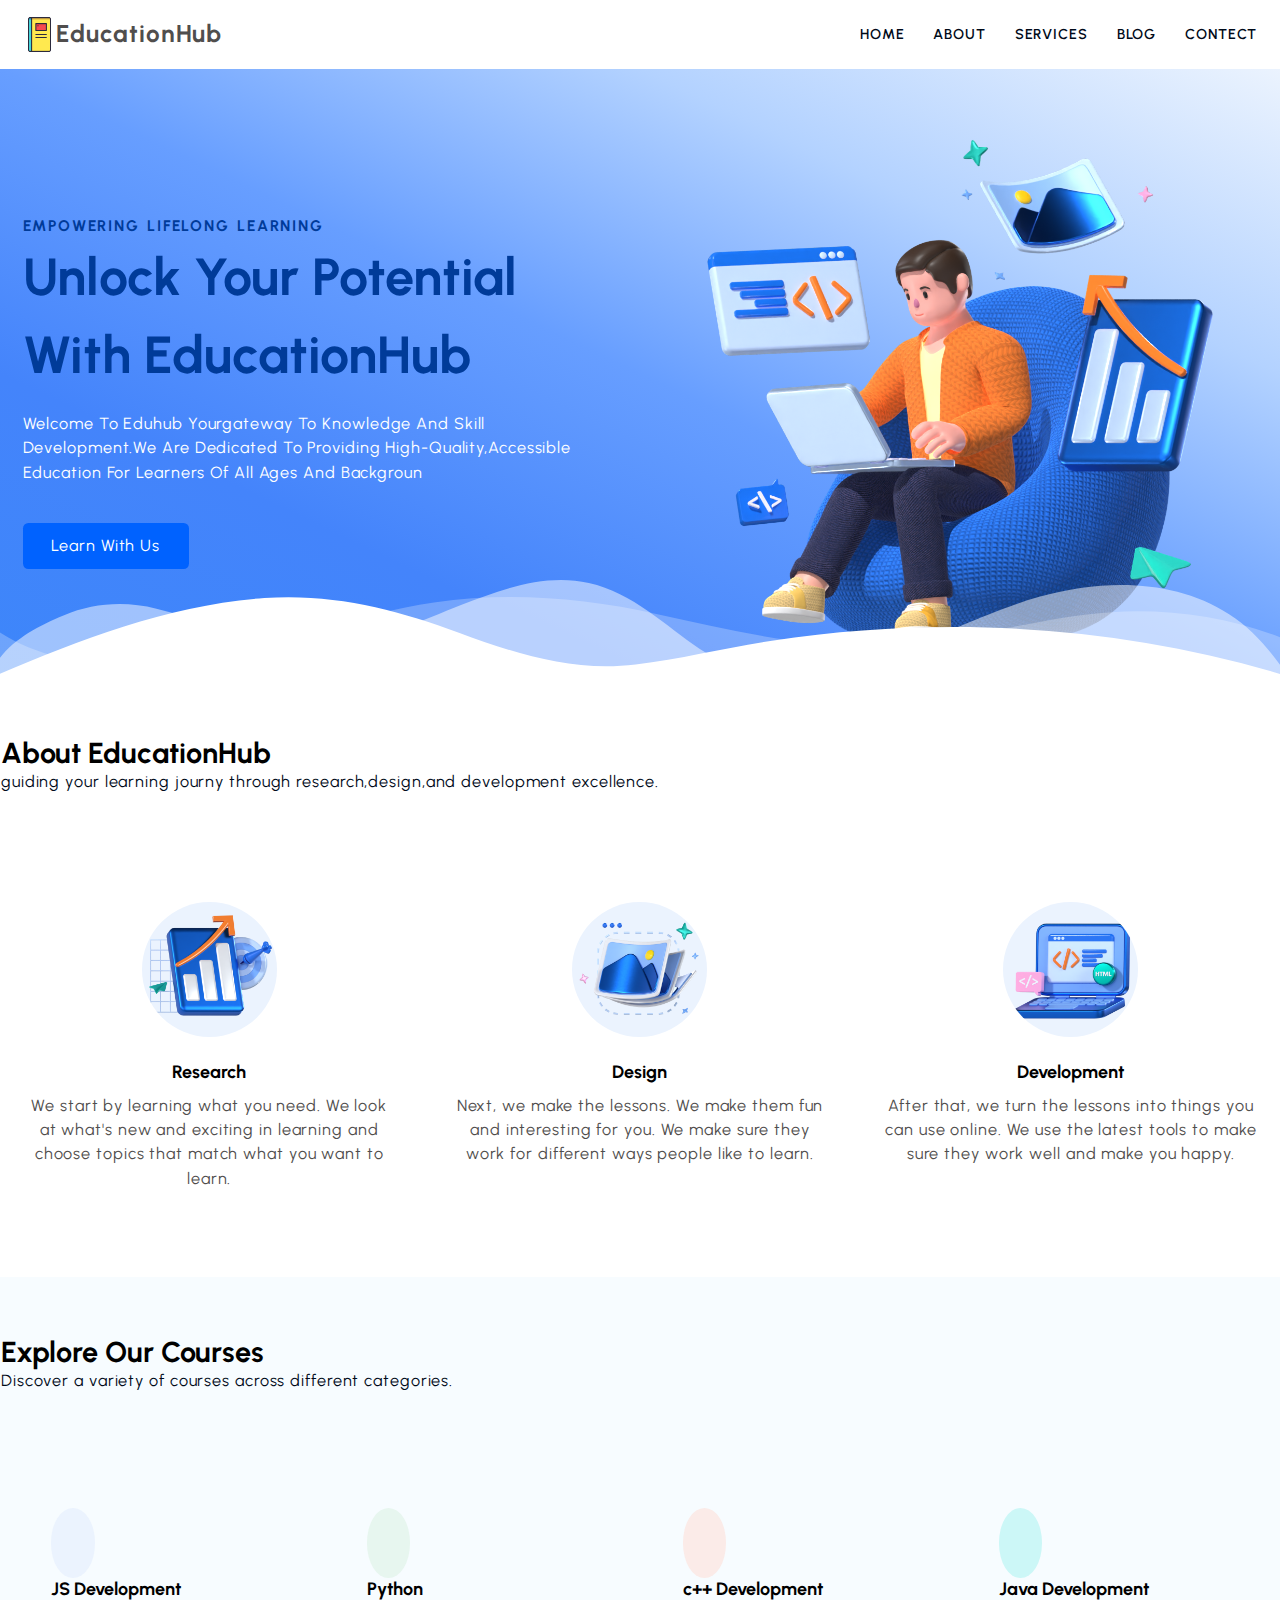
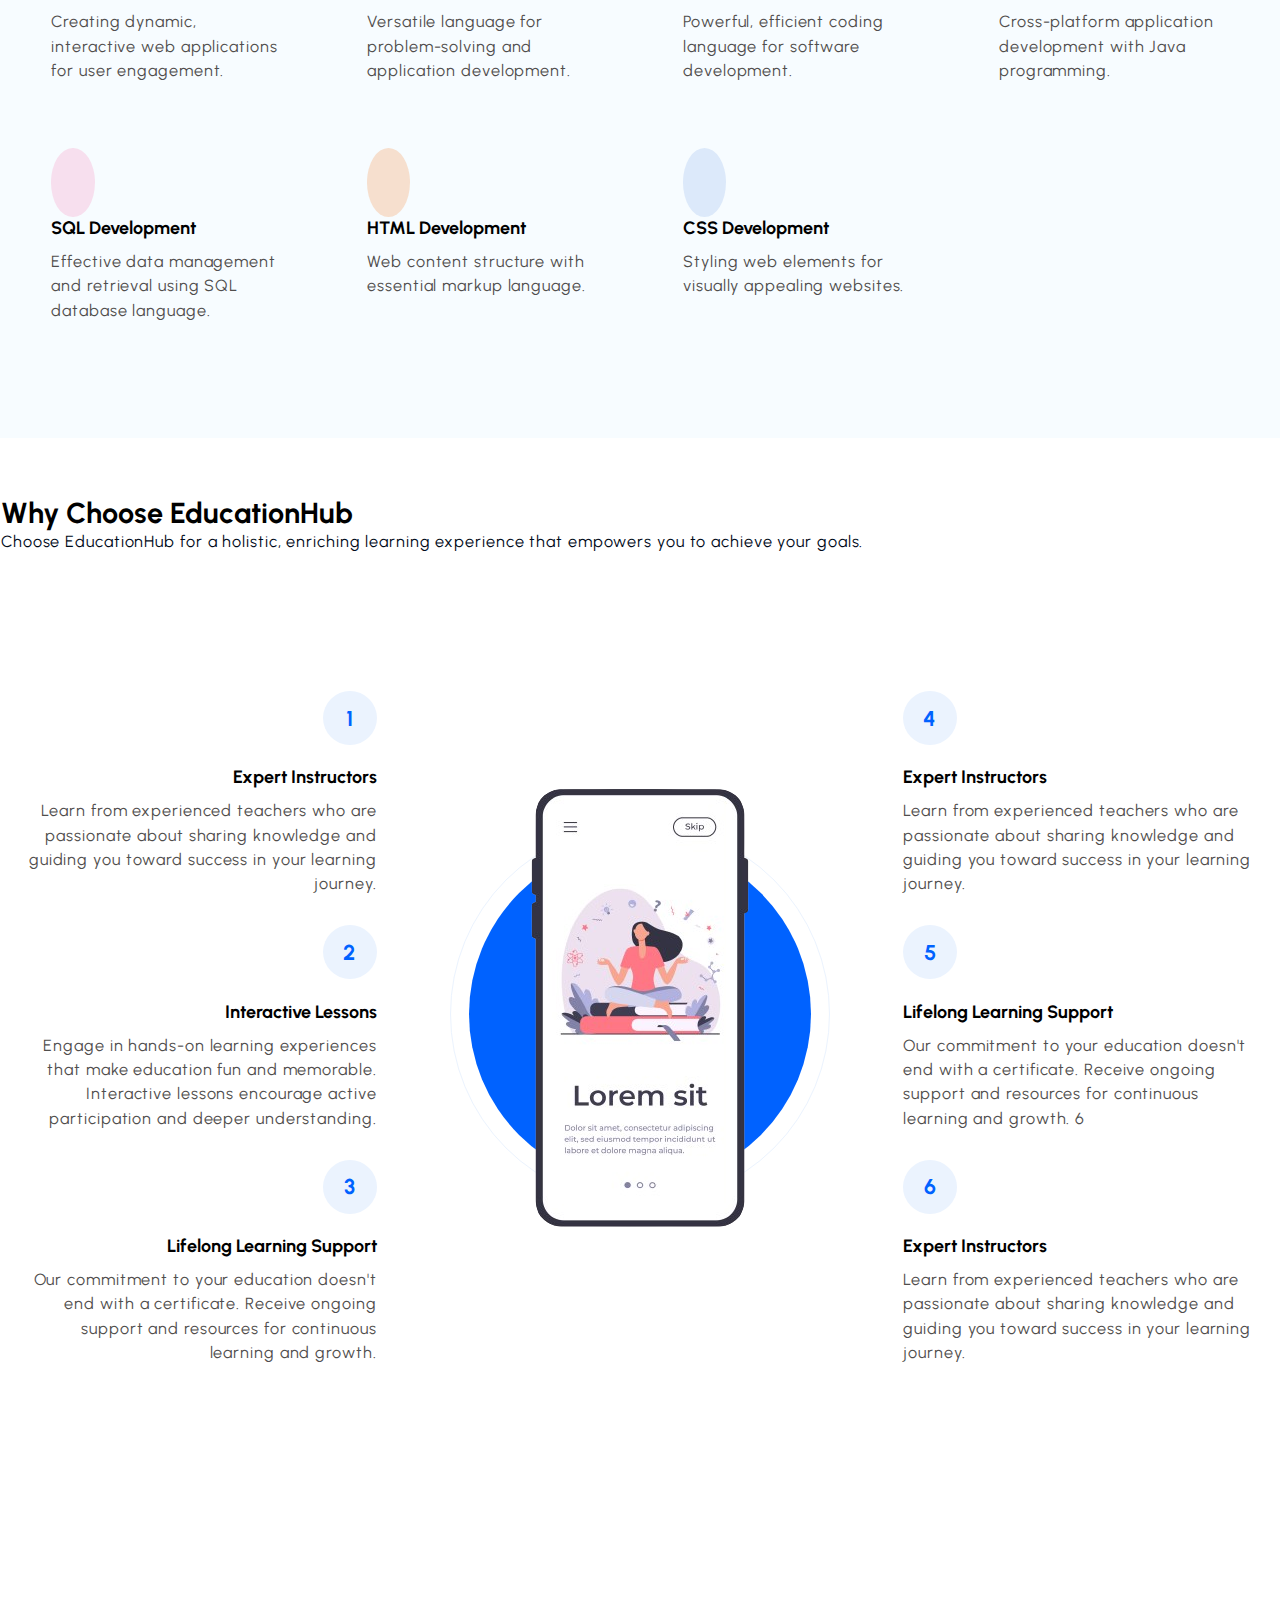
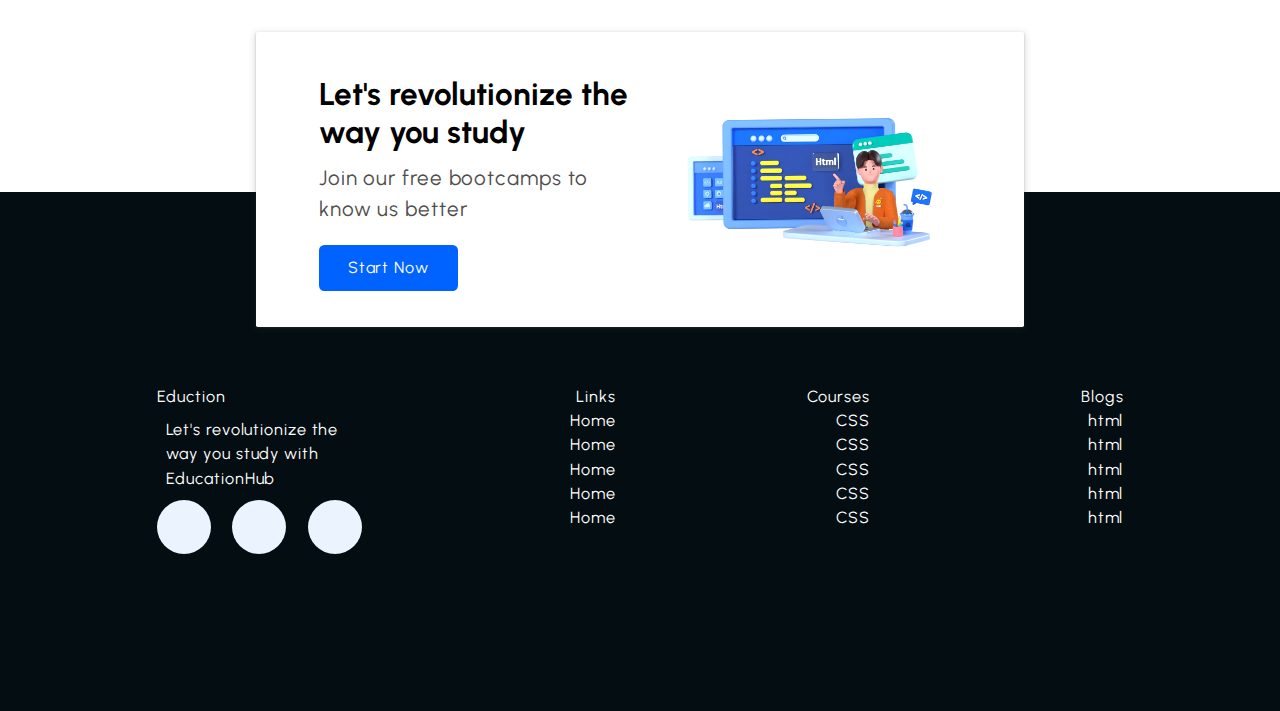
<file: index.html>
<!DOCTYPE html>
<html lang="en">

<head>
    <meta charset="UTF-8">
    <meta name="viewport" content="width=device-width, initial-scale=1.0">
    <title>Home</title>
    <link rel="stylesheet" href="https://cdnjs.cloudflare.com/ajax/libs/font-awesome/6.5.1/css/all.min.css"
        integrity="sha512-DTOQO9RWCH3ppGqcWaEA1BIZOC6xxalwEsw9c2QQeAIftl+Vegovlnee1c9QX4TctnWMn13TZye+giMm8e2LwA=="
        crossorigin="anonymous" referrerpolicy="no-referrer" />
    <link rel="stylesheet" href="style.css">
    <link rel="preconnect" href="https://fonts.googleapis.com">
    <link rel="preconnect" href="https://fonts.gstatic.com" crossorigin>
    <link
        href="https://fonts.googleapis.com/css2?family=Urbanist:ital,wght@0,100;0,200;0,300;0,400;700;900;1,100;1,200;1,300&display=swap"
        rel="stylesheet">
</head>

<body>

    <header class="section-navbar">
        <div class="container">
            <div class="navbar-brand">
                <a href="index.html">
                 <img src="./images/2824439_book_note_paper_school_icon.png" width="5%" alt="book">
                    <h2>EducationHub</h2>
                </a>
            </div>
            <nav class="navbar">
                <ul>
                    <li class="nav-item"><a href="index.html" class="nav-link">home</li></a>
                    <li class="nav-item"><a href="about.html" class="nav-link">About</li></a>
                    <li class="nav-item"><a href="service.html" class="nav-link">Services</li></a>
                    <li class="nav-item"><a href="blog.html" class="nav-link">Blog</li></a>
                    <li class="nav-item"><a href="contact.html" class="nav-link">Contect</li></a>
                </ul>
            </nav>
        </div>
    </header>

    <main>

        <div class="section-hero">
            <div class="container grid grid-two--cols">
                <div class="section-hero--content">
                    <P class="hero-subheading">EMPOWERING LIFELONG LEARNING</P>
                    <h1 class="hero-heading">
                        Unlock Your Potential With EducationHub
                    </h1>
                    <p class="hero-para">Welcome To  eduhub yourgateway to knowledge and skill development.we are
                        dedicated to providing high-quality,accessible education for learners of all ages and backgroun
                    </p>

                    <div class="hero-btn">
                        <a href="services" class="btn btn-while">Learn With Us</a>
                    </div>
                </div>
                <div class="section-hero--image">
                    <figure>
                        <img src="./images/main-hero.png" alt="photo">
                    </figure>
                </div>
            </div>
        </div>

        <div class="custom-shape-divider-bottom-1701762282">
            <svg data-name="Layer 1" xmlns="http://www.w3.org/2000/svg" viewBox="0 0 1200 120"
                preserveAspectRatio="none">
                <path
                    d="M0,0V46.29c47.79,22.2,103.59,32.17,158,28,70.36-5.37,136.33-33.31,206.8-37.5C438.64,32.43,512.34,53.67,583,72.05c69.27,18,138.3,24.88,209.4,13.08,36.15-6,69.85-17.84,104.45-29.34C989.49,25,1113-14.29,1200,52.47V0Z"
                    opacity=".25" class="shape-fill"></path>
                <path
                    d="M0,0V15.81C13,36.92,27.64,56.86,47.69,72.05,99.41,111.27,165,111,224.58,91.58c31.15-10.15,60.09-26.07,89.67-39.8,40.92-19,84.73-46,130.83-49.67,36.26-2.85,70.9,9.42,98.6,31.56,31.77,25.39,62.32,62,103.63,73,40.44,10.79,81.35-6.69,119.13-24.28s75.16-39,116.92-43.05c59.73-5.85,113.28,22.88,168.9,38.84,30.2,8.66,59,6.17,87.09-7.5,22.43-10.89,48-26.93,60.65-49.24V0Z"
                    opacity=".5" class="shape-fill"></path>
                <path
                    d="M0,0V5.63C149.93,59,314.09,71.32,475.83,42.57c43-7.64,84.23-20.12,127.61-26.46,59-8.63,112.48,12.24,165.56,35.4C827.93,77.22,886,95.24,951.2,90c86.53-7,172.46-45.71,248.8-84.81V0Z"
                    class="shape-fill"></path>
            </svg>
        </div>

    </main>

    <section class="section-about">
        <div class="container">
            <h2 class="section-common-heading">About EducationHub</h2>

            <p class="section-common-subheading">
                guiding your learning journy through research,design,and development excellence.
            </p>
        </div>


        <div class="container grid grid-three--cols">
            <div class="about-div">
                <div class="icon">
                    <img src="./images/research.png" alt="team logo">
                </div>
                <h3 class="section-common--title">Research</h3>
                <p>We start by learning what you need. We look at what's new and exciting in learning and choose topics
                    that match what you want to learn.

                </p>
            </div>



            <div class="about-div">
                <div class="icon">
                    <img src="./images/design.png" alt="team logo">
                </div>
                <h3 class="section-common--title">Design</h3>
                <p>Next, we make the lessons. We make them fun and interesting for you. We make sure they work for
                    different ways people like to learn.</p>
            </div>



            <div class="about-div">
                <div class="icon">
                    <img src="./images/Coding.png" alt="team logo">
                </div>
                <h3 class="section-common--title">Development</h3>
                <p>
                    After that, we turn the lessons into things you can use online. We use the latest tools to make sure
                    they work well and make you happy.
                </p>
            </div>

        </div>



    </section>


    <section class="section-course">
        <div class="container">
            <h2 class="section-common-heading">Explore Our Courses</h2>

            <p class="section-common-subheading">
                Discover a variety of courses across different categories.
            </p>
        </div>

        <div class="container grid grid-four--cols">
            <div class="course-div">
                <div class="icon">
                    <i class="fa-solid fa-code"></i>
                </div>
                <h3 class="section-common--title">JS Development</h3>
                <p>Creating dynamic, interactive web applications for user engagement.
                </p>
            </div>

            <div class="course-div">
                <div class="icon">
                    <i class="fa-solid fa-code"></i>
                </div>
                <h3 class="section-common--title">Python</h3>
                <p>Versatile language for problem-solving and application development.
                </p>
            </div>

            <div class="course-div">
                <div class="icon">
                    <i class="fa-solid fa-code"></i>
                </div>
                <h3 class="section-common--title">c++ Development</h3>
                <p>Powerful, efficient coding language for software development.
                </p>
            </div>

            <div class="course-div">
                <div class="icon">
                    <i class="fa-solid fa-code"></i>
                </div>
                <h3 class="section-common--title">Java Development</h3>
                <p>Cross-platform application development with Java programming.
                </p>
            </div>

            <div class="course-div">
                <div class="icon">
                    <i class="fa-solid fa-code"></i>
                </div>
                <h3 class="section-common--title">SQL Development</h3>
                <p>Effective data management and retrieval using SQL database language.
                </p>
            </div>

            <div class="course-div">
                <div class="icon">
                    <i class="fa-solid fa-code"></i>
                </div>
                <h3 class="section-common--title">HTML Development</h3>
                <p>Web content structure with essential markup language.
                </p>
            </div>

            <div class="course-div">
                <div class="icon">
                    <i class="fa-solid fa-code"></i>
                </div>
                <h3 class="section-common--title">CSS Development</h3>
                <p>Styling web elements for visually appealing websites.
                </p>
            </div>


        </div>
    </section>


    <section class="section-why--choose">
        <div class="container">
            <h2 class="section-common-heading">Why Choose EducationHub</h2>

            <p class="section-common-subheading">
                Choose EducationHub for a holistic, enriching learning experience that empowers you to achieve your
                goals.
            </p>
        </div>

        <div class="container grid grid-three--cols">
            <div class="choose-left--div text-align--right">
                <div class="why-choose--div">
                    <p class="common-text-highlight">1</p>
                    <h3 class="section-common--title">Expert Instructors</h3>
                    <p>Learn from experienced teachers who are passionate about sharing knowledge and guiding you toward
                        success in your learning journey.</p>
                </div>

                <div class="why-choose--div">
                    <p class="common-text-highlight">2</p>
                    <h3 class="section-common--title">Interactive Lessons</h3>
                    <p>Engage in hands-on learning experiences that make education fun and memorable. Interactive
                        lessons encourage active participation and deeper understanding.</p>
                </div>

                <div class="why-choose--div">
                    <p class="common-text-highlight">3</p>
                    <h3 class="section-common--title">Lifelong Learning Support</h3>
                    <p>Our commitment to your education doesn't end with a certificate. Receive ongoing support and
                        resources for continuous learning and growth.</p>
                </div>

            </div>



            <!-- ----center part of image--- -->

            <div class="choose-center--div">
                <figure>
                    <img src="./images/12608-removebg-preview.png" alt="moible png">
                </figure>
            </div>

            <!-- ----right side the content-- -->


            <div class="choose-right--div text-align--left">
                <div class="why-choose--div">
                    <p class="common-text-highlight">4</p>
                    <h3 class="section-common--title">Expert Instructors</h3>
                    <p>Learn from experienced teachers who are passionate about sharing knowledge and guiding you toward
                        success in your learning journey.</p>
                </div>

                <div class="choose-right--div text-align--left">
                    <div class="why-choose--div">
                        <p class="common-text-highlight">5</p>
                        <h3 class="section-common--title">Lifelong Learning Support</h3>
                        <p>Our commitment to your education doesn't end with a certificate. Receive ongoing support and
                            resources for continuous learning and growth.

                            6</p>
                    </div>

                </div>

                <div class="choose-right--div text-align--left">
                    <div class="why-choose--div">
                        <p class="common-text-highlight">6</p>
                        <h3 class="section-common--title">Expert Instructors</h3>
                        <p>Learn from experienced teachers who are passionate about sharing knowledge and guiding you
                            toward
                            success in your learning journey.</p>
                    </div>

                </div>

            </div>

        </div>



    </section>


    <!-- ---------- End Why Choose Section---- -->

    <div class="section-contact--homepage" id="section-contact--homepage">
        <div class="container-1 grid grid-two--cols">
            <div class="contact-content">
                <h2 class="contact-title">Let's revolutionize the way you study</h2>
                <p>Join our free bootcamps to know us better</p>
                <div class="btn">
                    <a href="contact.html">
                        Start Now
                    </a>
                </div>
            </div>
            <div class="contact-image">
                <img src="./images/main.png" alt="aguy">
            </div>
        </div>
    </div>

    <footer>
        <div class="container grid grid-four--cols">
            <div class="footer-1--div">
                <div class="logo-brand">
                    <a href="index.html" class="footer-subheading">Eduction</a>
                </div>
                <p>Let's revolutionize the way you study with EducationHub</p>

                <div class="social-footer--icon">
                    <a href="" target="_blank" class="common-text-highlight">
                        <i class="fa-brands fa-linkedin"></i>
                    </a>

                    <a href="https://instagram.com/" target="_blank" class="common-text-highlight">
                        <i class="fa-brands fa-instagram"></i>
                    </a>

                    <a href="https://www.youtube.com/" target="_blank" class="common-text-highlight">
                        <i class="fa-brands fa-youtube"></i>
                    </a>
                </div>
            </div>

            <div class="footer-2--div">
                <p class="footer-subheading">Links</p>
                <ul>
                    <li><a href="index.html">Home</a></li>
                    <li><a href="index.html">Home</a></li>
                    <li><a href="index.html">Home</a></li>
                    <li><a href="index.html">Home</a></li>
                    <li><a href="index.html">Home</a></li>
                </ul>

            </div>

            <div class="footer-3--div">
                <p class="footer-subheading">Courses </p>
                <ul>
                    <li><a href="index.html">CSS</a></li>
                    <li><a href="index.html">CSS</a></li>
                    <li><a href="index.html">CSS</a></li>
                    <li><a href="index.html">CSS</a></li>
                    <li><a href="index.html">CSS</a></li>
                </ul>

            </div>

            <div class="footer-4--div">
                <p class="footer-subheading">Blogs</p>
                <ul>
                    <li><a href="index.html">html</a></li>
                    <li><a href="index.html">html</a></li>
                    <li><a href="index.html">html</a></li>
                    <li><a href="index.html">html</a></li>
                    <li><a href="index.html">html</a></li>
                </ul>

            </div>

        </div>
    </footer>



</body>

</html>
</file>
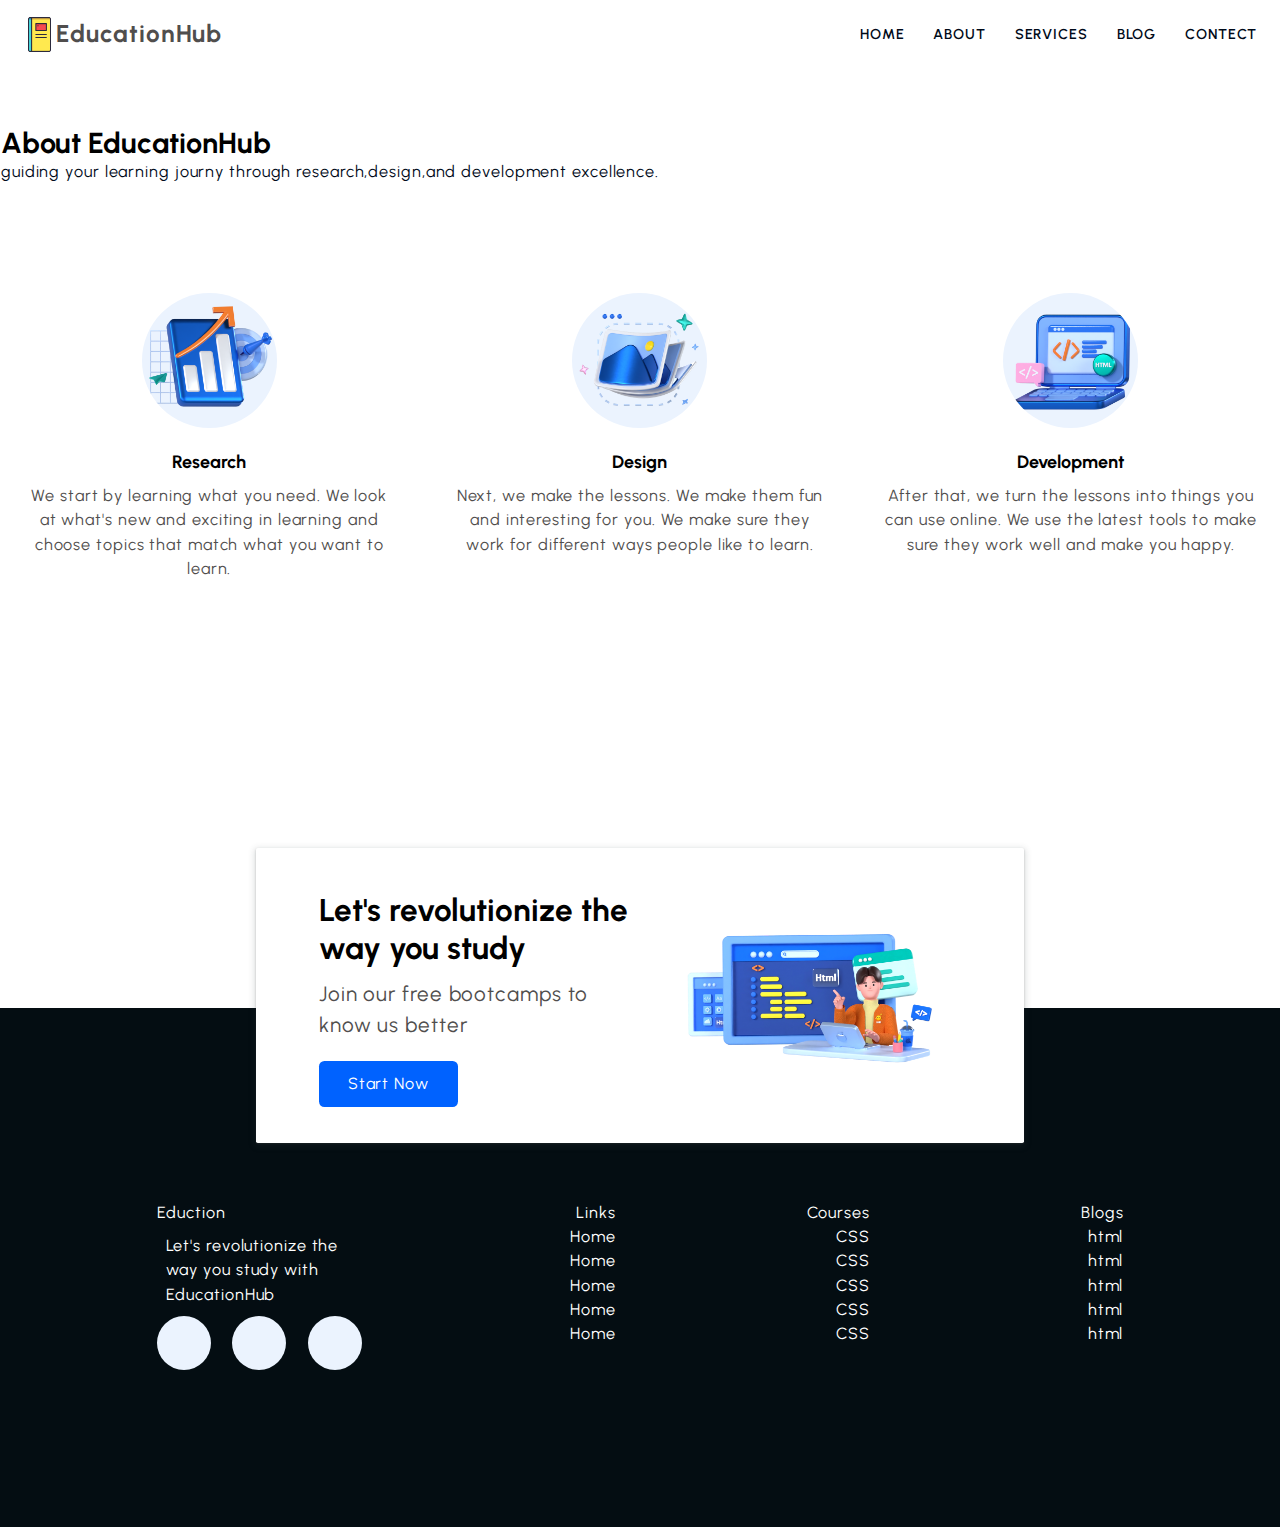
<file: about.html>
<!DOCTYPE html>
<html lang="en">

<head>
    <meta charset="UTF-8">
    <meta name="viewport" content="width=device-width, initial-scale=1.0">
    <title>About</title>
    <link rel="stylesheet" href="https://cdnjs.cloudflare.com/ajax/libs/font-awesome/6.5.1/css/all.min.css"
        integrity="sha512-DTOQO9RWCH3ppGqcWaEA1BIZOC6xxalwEsw9c2QQeAIftl+Vegovlnee1c9QX4TctnWMn13TZye+giMm8e2LwA=="
        crossorigin="anonymous" referrerpolicy="no-referrer" />
    <link rel="stylesheet" href="style.css">
    <link rel="preconnect" href="https://fonts.googleapis.com">
    <link rel="preconnect" href="https://fonts.gstatic.com" crossorigin>
    <link
        href="https://fonts.googleapis.com/css2?family=Urbanist:ital,wght@0,100;0,200;0,300;0,400;700;900;1,100;1,200;1,300&display=swap"
        rel="stylesheet">
</head>

<body>

    <header class="section-navbar">
        <div class="container">
            <div class="navbar-brand">
                <a href="index.html">
                    <img src="./images/2824439_book_note_paper_school_icon.png" width="5%" alt="book">
                    <h2>EducationHub</h2>
                </a>
            </div>
            <nav class="navbar">
                <ul>
                    <li class="nav-item"><a href="index.html" class="nav-link">home</li></a>
                    <li class="nav-item"><a href="about.html" class="nav-link">About</li></a>
                    <li class="nav-item"><a href="service.html" class="nav-link">Services</li></a>
                    <li class="nav-item"><a href="blog.html" class="nav-link">Blog</li></a>
                    <li class="nav-item"><a href="contact.html" class="nav-link">Contect</li></a>
                </ul>
            </nav>
        </div>
    </header>

    <section class="section-about">
        <div class="container">
            <h2 class="section-common-heading">About EducationHub</h2>

            <p class="section-common-subheading">
                guiding your learning journy through research,design,and development excellence.
            </p>
        </div>


        <div class="container grid grid-three--cols">
            <div class="about-div">
                <div class="icon">
                    <img src="./images/research.png" alt="team logo">
                </div>
                <h3 class="section-common--title">Research</h3>
                <p>We start by learning what you need. We look at what's new and exciting in learning and choose topics
                    that match what you want to learn.

                </p>
            </div>



            <div class="about-div">
                <div class="icon">
                    <img src="./images/design.png" alt="team logo">
                </div>
                <h3 class="section-common--title">Design</h3>
                <p>Next, we make the lessons. We make them fun and interesting for you. We make sure they work for
                    different ways people like to learn.</p>
            </div>



            <div class="about-div">
                <div class="icon">
                    <img src="./images/Coding.png" alt="team logo">
                </div>
                <h3 class="section-common--title">Development</h3>
                <p>
                    After that, we turn the lessons into things you can use online. We use the latest tools to make sure
                    they work well and make you happy.
                </p>
            </div>

        </div>



    </section>

    <div class="section-contact--homepage" id="section-contact--homepage">
        <div class="container-1 grid grid-two--cols">
            <div class="contact-content">
                <h2 class="contact-title">Let's revolutionize the way you study</h2>
                <p>Join our free bootcamps to know us better</p>
                <div class="btn">
                    <a href="contact.html">
                        Start Now
                    </a>
                </div>
            </div>
            <div class="contact-image">
                <img src="./images/main.png" alt="aguy">
            </div>
        </div>
    </div>


    <footer>
        <div class="container grid grid-four--cols">
            <div class="footer-1--div">
                <div class="logo-brand">
                    <a href="index.html" class="footer-subheading">Eduction</a>
                </div>
                <p>Let's revolutionize the way you study with EducationHub</p>

                <div class="social-footer--icon">
                    <a href="" target="_blank" class="common-text-highlight">
                        <i class="fa-brands fa-linkedin"></i>
                    </a>

                    <a href="https://instagram.com/" target="_blank" class="common-text-highlight">
                        <i class="fa-brands fa-instagram"></i>
                    </a>

                    <a href="https://www.youtube.com/" target="_blank" class="common-text-highlight">
                        <i class="fa-brands fa-youtube"></i>
                    </a>
                </div>
            </div>

            <div class="footer-2--div">
                <p class="footer-subheading">Links</p>
                <ul>
                    <li><a href="index.html">Home</a></li>
                    <li><a href="index.html">Home</a></li>
                    <li><a href="index.html">Home</a></li>
                    <li><a href="index.html">Home</a></li>
                    <li><a href="index.html">Home</a></li>
                </ul>

            </div>

            <div class="footer-3--div">
                <p class="footer-subheading">Courses </p>
                <ul>
                    <li><a href="index.html">CSS</a></li>
                    <li><a href="index.html">CSS</a></li>
                    <li><a href="index.html">CSS</a></li>
                    <li><a href="index.html">CSS</a></li>
                    <li><a href="index.html">CSS</a></li>
                </ul>

            </div>

            <div class="footer-4--div">
                <p class="footer-subheading">Blogs</p>
                <ul>
                    <li><a href="index.html">html</a></li>
                    <li><a href="index.html">html</a></li>
                    <li><a href="index.html">html</a></li>
                    <li><a href="index.html">html</a></li>
                    <li><a href="index.html">html</a></li>
                </ul>

            </div>

        </div>
    </footer>



</body>
</html>
</file>
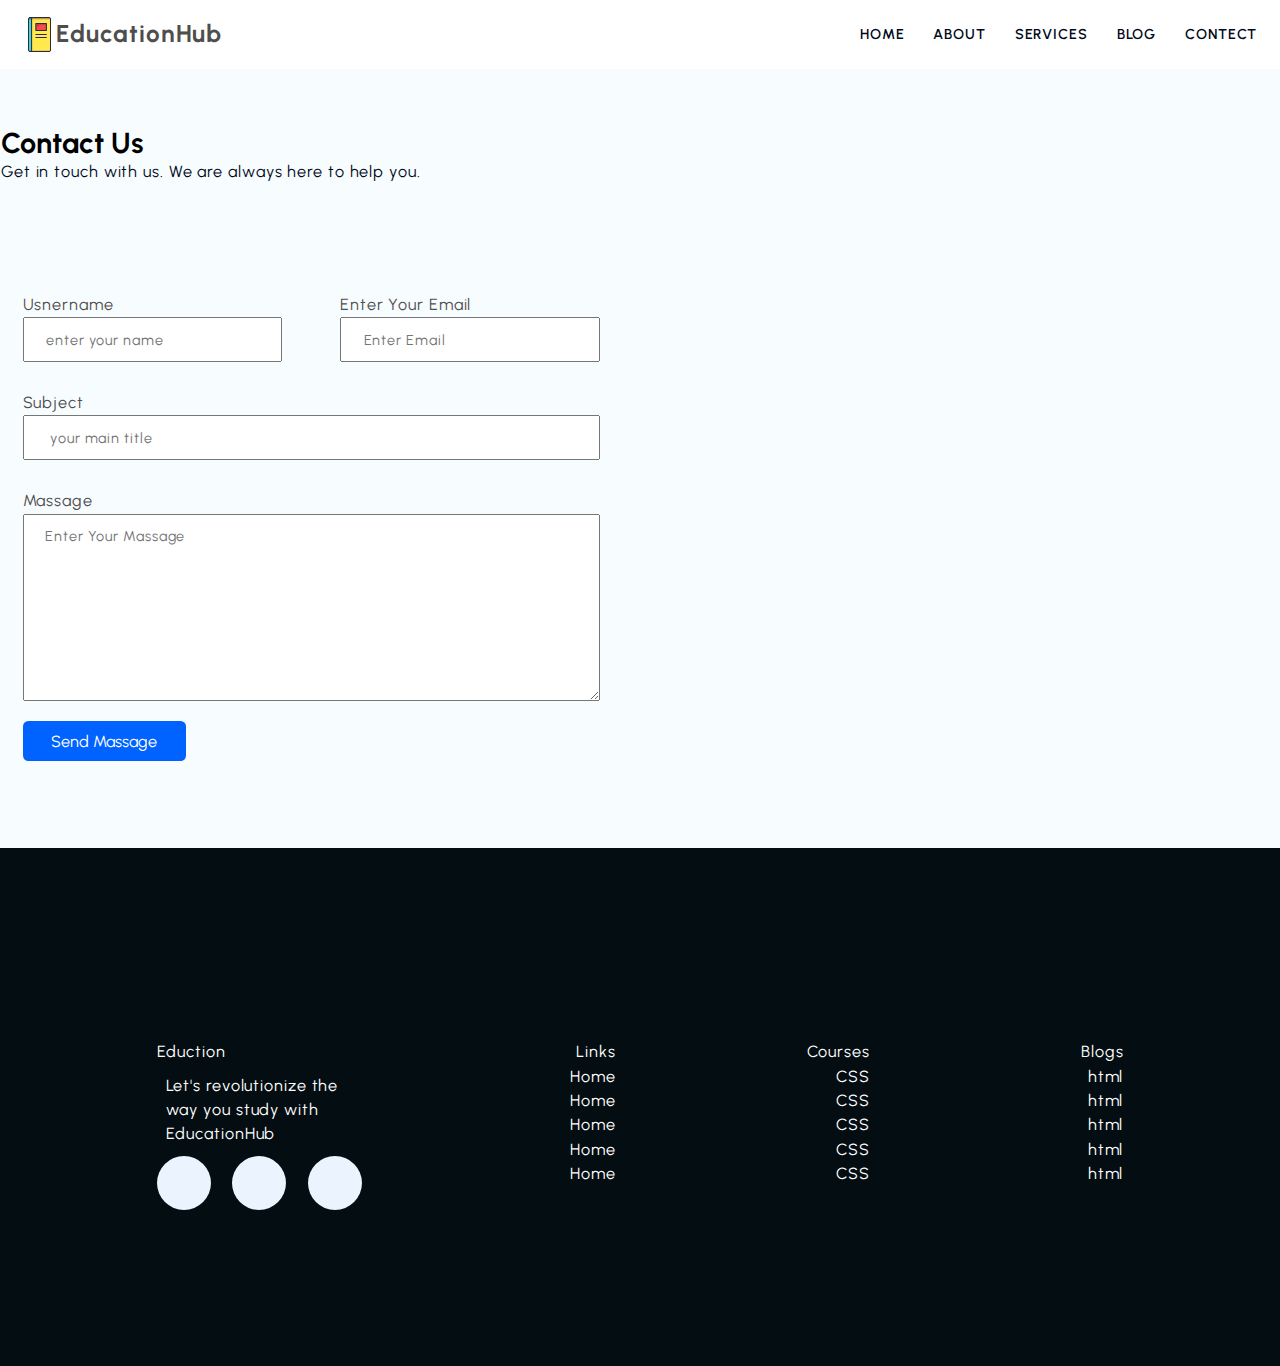
<file: contact.html>
<!DOCTYPE html>
<html lang="en">

<head>
    <meta charset="UTF-8">
    <meta name="viewport" content="width=device-width, initial-scale=1.0">
    <title>Contact</title>
    <link rel="stylesheet" href="https://cdnjs.cloudflare.com/ajax/libs/font-awesome/6.5.1/css/all.min.css"
        integrity="sha512-DTOQO9RWCH3ppGqcWaEA1BIZOC6xxalwEsw9c2QQeAIftl+Vegovlnee1c9QX4TctnWMn13TZye+giMm8e2LwA=="
        crossorigin="anonymous" referrerpolicy="no-referrer" />
    <link rel="stylesheet" href="style.css">
    <link rel="preconnect" href="https://fonts.googleapis.com">
    <link rel="preconnect" href="https://fonts.gstatic.com" crossorigin>
    <link
        href="https://fonts.googleapis.com/css2?family=Urbanist:ital,wght@0,100;0,200;0,300;0,400;700;900;1,100;1,200;1,300&display=swap"
        rel="stylesheet">
</head>

<body>

    <header class="section-navbar">
        <div class="container">
            <div class="navbar-brand">
                <a href="index.html">
                 
                    <img src="./images/2824439_book_note_paper_school_icon.png" width="5%" alt="book">
                    <h2>EducationHub</h2>
                </a>
            </div>
            <nav class="navbar">
                <ul>
                    <li class="nav-item"><a href="index.html" class="nav-link">home</li></a>
                    <li class="nav-item"><a href="about.html" class="nav-link">About</li></a>
                    <li class="nav-item"><a href="service.html" class="nav-link">Services</li></a>
                    <li class="nav-item"><a href="blog.html" class="nav-link">Blog</li></a>
                    <li class="nav-item"><a href="contact.html" class="nav-link">Contect</li></a>
                </ul>
            </nav>
        </div>
    </header>

    <div class="section-container">
        <div class="section-blog">
            <div class="container">
                <h2 class="section-common-heading">Contact Us</h2>
                <p class="section-common-subheading">
                    Get in touch with us. We are always here to help you.</p>
            </div>

            <div class="container grid grid-two--cols">
                <div class="contact-content">
                    <form action="#">
                        <div class="grid grid-two--cols mb-3">
                            <div>
                                <label for="username">usnername</label>
                                <input type="text" name="usnername" id="username" required autocapitalize="off"
                                    placeholder="enter your name">
                            </div>

                            <div>
                                <label for="email">enter your email</label>
                                <input type="text" name="email" id="email" required placeholder="Enter Email" >
                            </div>
                    
                        </div>

                        <div class="mb-3">
                            <label for="subject">Subject</label>
                            <input type="text" name="subject" id="subject" placeholder=" your main title">

                        </div>

                        <div>
                            <label for="massage">massage</label>
                            <textarea name="massage" id="massage" cols="30" rows="10" placeholder="Enter Your Massage"></textarea>
                        </div>

                        <div>
                            <button type="submit" class="btn btn-submit">Send Massage</button>
                        </div>
                    </form>
                </div>

                <div class="contact-map">
                    <iframe src="https://www.google.com/maps/embed?pb=!1m14!1m12!1m3!1d29374.80764830642!2d72.55596305!3d23.02924405!2m3!1f0!2f0!3f0!3m2!1i1024!2i768!4f13.1!5e0!3m2!1sen!2sin!4v1701872021570!5m2!1sen!2sin" width="600" height="450" style="border:0;" allowfullscreen="" loading="lazy" referrerpolicy="no-referrer-when-downgrade"></iframe>
                </div>
            </div>

        </div>




        <footer>
            <div class="container grid grid-four--cols">
                <div class="footer-1--div">
                    <div class="logo-brand">
                        <a href="index.html" class="footer-subheading">Eduction</a>
                    </div>
                    <p>Let's revolutionize the way you study with EducationHub</p>

                    <div class="social-footer--icon">
                        <a href="" target="_blank" class="common-text-highlight">
                            <i class="fa-brands fa-linkedin"></i>
                        </a>

                        <a href="https://instagram.com/" target="_blank" class="common-text-highlight">
                            <i class="fa-brands fa-instagram"></i>
                        </a>

                        <a href="https://www.youtube.com/" target="_blank" class="common-text-highlight">
                            <i class="fa-brands fa-youtube"></i>
                        </a>
                    </div>
                </div>

                <div class="footer-2--div">
                    <p class="footer-subheading">Links</p>
                    <ul>
                        <li><a href="index.html">Home</a></li>
                        <li><a href="index.html">Home</a></li>
                        <li><a href="index.html">Home</a></li>
                        <li><a href="index.html">Home</a></li>
                        <li><a href="index.html">Home</a></li>
                    </ul>

                </div>

                <div class="footer-3--div">
                    <p class="footer-subheading">Courses </p>
                    <ul>
                        <li><a href="index.html">CSS</a></li>
                        <li><a href="index.html">CSS</a></li>
                        <li><a href="index.html">CSS</a></li>
                        <li><a href="index.html">CSS</a></li>
                        <li><a href="index.html">CSS</a></li>
                    </ul>

                </div>

                <div class="footer-4--div">
                    <p class="footer-subheading">Blogs</p>
                    <ul>
                        <li><a href="index.html">html</a></li>
                        <li><a href="index.html">html</a></li>
                        <li><a href="index.html">html</a></li>
                        <li><a href="index.html">html</a></li>
                        <li><a href="index.html">html</a></li>
                    </ul>

                </div>

            </div>
        </footer>

</body>

</html>
</file>
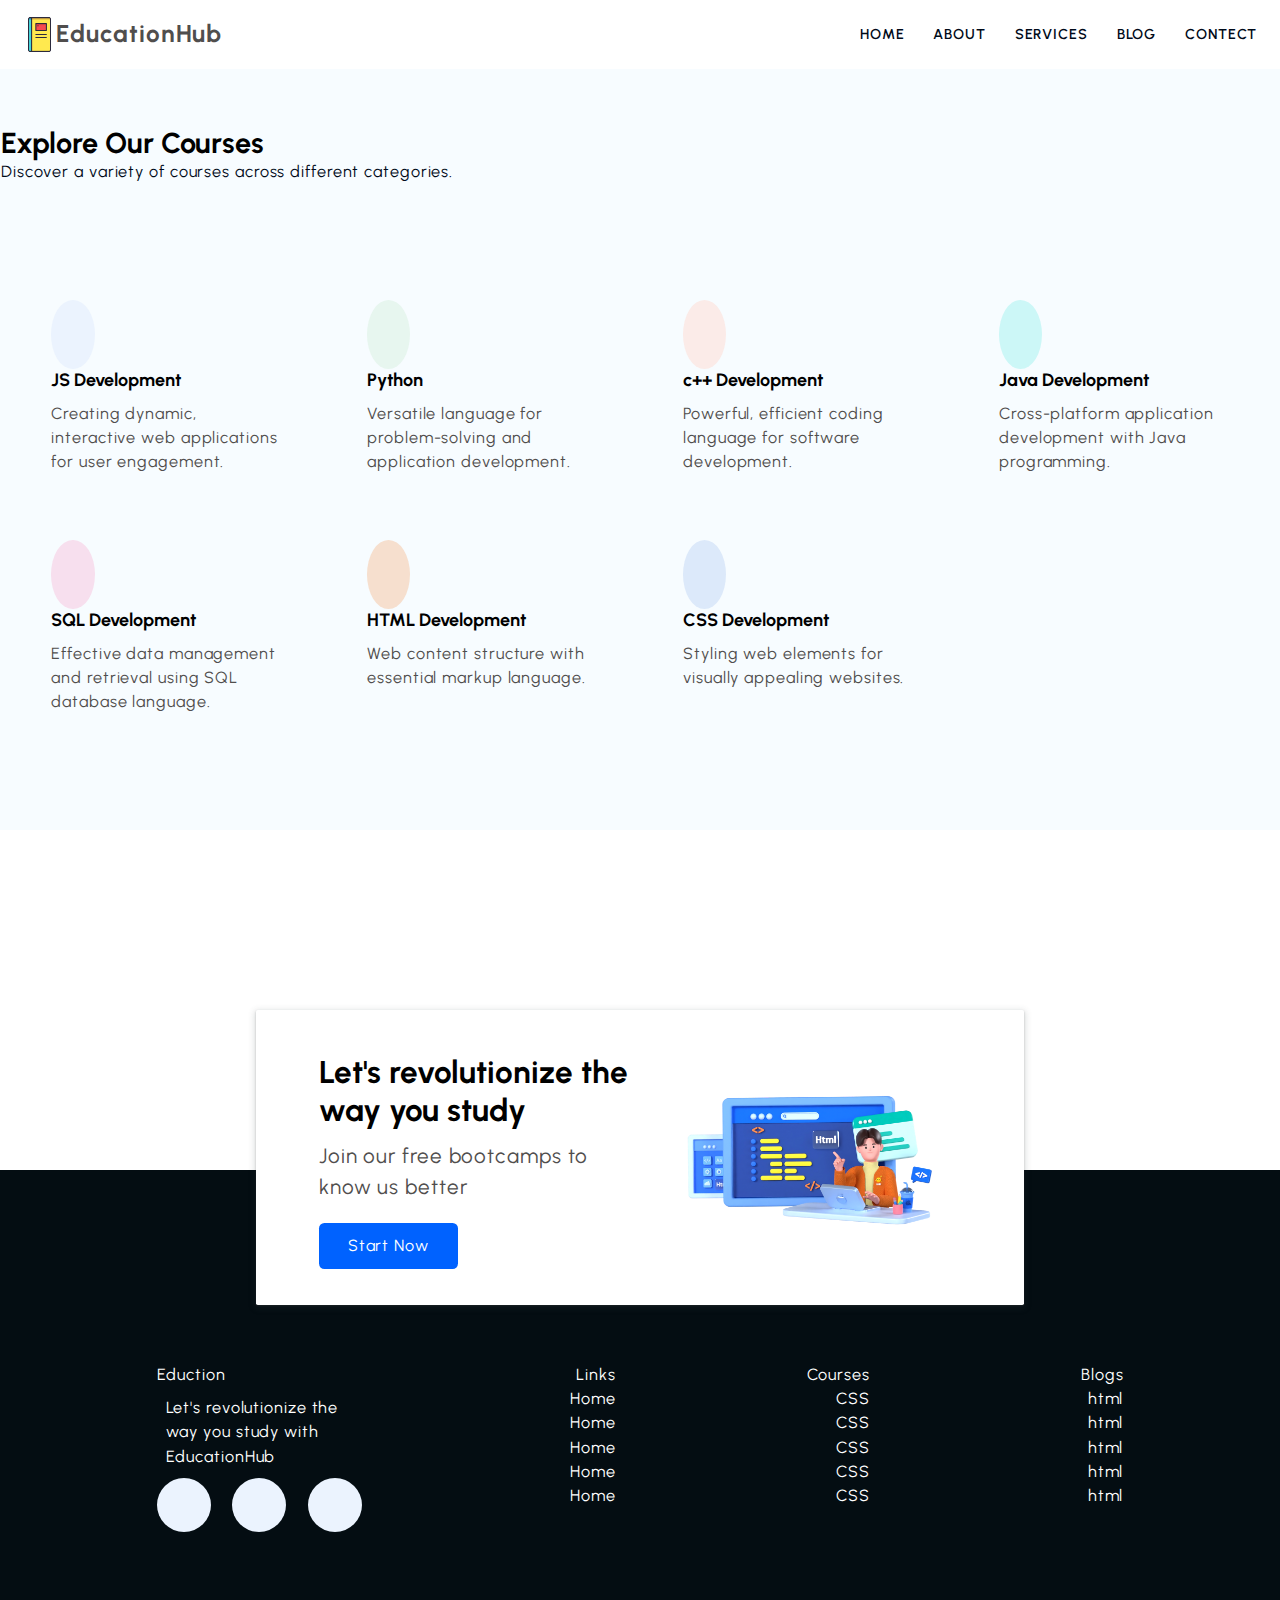
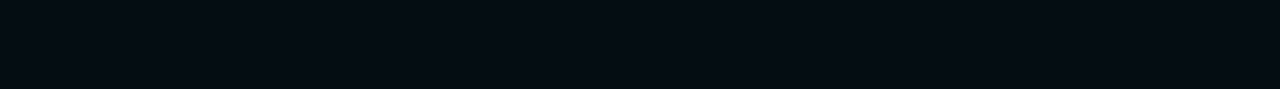
<file: service.html>
<!DOCTYPE html>
<html lang="en">

<head>
    <meta charset="UTF-8">
    <meta name="viewport" content="width=device-width, initial-scale=1.0">
    <title>Service</title>
    <link rel="stylesheet" href="https://cdnjs.cloudflare.com/ajax/libs/font-awesome/6.5.1/css/all.min.css"
        integrity="sha512-DTOQO9RWCH3ppGqcWaEA1BIZOC6xxalwEsw9c2QQeAIftl+Vegovlnee1c9QX4TctnWMn13TZye+giMm8e2LwA=="
        crossorigin="anonymous" referrerpolicy="no-referrer" />
    <link rel="stylesheet" href="style.css">
    <link rel="preconnect" href="https://fonts.googleapis.com">
    <link rel="preconnect" href="https://fonts.gstatic.com" crossorigin>
    <link
        href="https://fonts.googleapis.com/css2?family=Urbanist:ital,wght@0,100;0,200;0,300;0,400;700;900;1,100;1,200;1,300&display=swap"
        rel="stylesheet">
</head>

<body>

    <header class="section-navbar">
        <div class="container">
            <div class="navbar-brand">
                <a href="index.html">
                    <img src="./images/2824439_book_note_paper_school_icon.png" width="5%" alt="book">
                    <h2>EducationHub</h2>
                </a>
            </div>
            <nav class="navbar">
                <ul>
                    <li class="nav-item"><a href="index.html" class="nav-link">home</li></a>
                    <li class="nav-item"><a href="about.html" class="nav-link">About</li></a>
                    <li class="nav-item"><a href="service.html" class="nav-link">Services</li></a>
                    <li class="nav-item"><a href="blog.html" class="nav-link">Blog</li></a>
                    <li class="nav-item"><a href="contact.html" class="nav-link">Contect</li></a>
                </ul>
            </nav>
        </div>
    </header>

    <section class="section-course">
        <div class="container">
            <h2 class="section-common-heading">Explore Our Courses</h2>

            <p class="section-common-subheading">
                Discover a variety of courses across different categories.
            </p>
        </div>

        <div class="container grid grid-four--cols">
            <div class="course-div">
                <div class="icon">
                    <i class="fa-solid fa-code"></i>
                </div>
                <h3 class="section-common--title">JS Development</h3>
                <p>Creating dynamic, interactive web applications for user engagement.
                </p>
            </div>

            <div class="course-div">
                <div class="icon">
                    <i class="fa-solid fa-code"></i>
                </div>
                <h3 class="section-common--title">Python</h3>
                <p>Versatile language for problem-solving and application development.
                </p>
            </div>

            <div class="course-div">
                <div class="icon">
                    <i class="fa-solid fa-code"></i>
                </div>
                <h3 class="section-common--title">c++ Development</h3>
                <p>Powerful, efficient coding language for software development.
                </p>
            </div>

            <div class="course-div">
                <div class="icon">
                    <i class="fa-solid fa-code"></i>
                </div>
                <h3 class="section-common--title">Java Development</h3>
                <p>Cross-platform application development with Java programming.
                </p>
            </div>

            <div class="course-div">
                <div class="icon">
                    <i class="fa-solid fa-code"></i>
                </div>
                <h3 class="section-common--title">SQL Development</h3>
                <p>Effective data management and retrieval using SQL database language.
                </p>
            </div>

            <div class="course-div">
                <div class="icon">
                    <i class="fa-solid fa-code"></i>
                </div>
                <h3 class="section-common--title">HTML Development</h3>
                <p>Web content structure with essential markup language.
                </p>
            </div>

            <div class="course-div">
                <div class="icon">
                    <i class="fa-solid fa-code"></i>
                </div>
                <h3 class="section-common--title">CSS Development</h3>
                <p>Styling web elements for visually appealing websites.
                </p>
            </div>


        </div>
    </section>


    </section>

    <div class="section-contact--homepage" id="section-contact--homepage">
        <div class="container-1 grid grid-two--cols">
            <div class="contact-content">
                <h2 class="contact-title">Let's revolutionize the way you study</h2>
                <p>Join our free bootcamps to know us better</p>
                <div class="btn">
                    <a href="contact.html">
                        Start Now
                    </a>
                </div>
            </div>
            <div class="contact-image">
                <img src="./images/main.png" alt="aguy">
            </div>
        </div>
    </div>


    <footer>
        <div class="container grid grid-four--cols">
            <div class="footer-1--div">
                <div class="logo-brand">
                    <a href="index.html" class="footer-subheading">Eduction</a>
                </div>
                <p>Let's revolutionize the way you study with EducationHub</p>

                <div class="social-footer--icon">
                    <a href="" target="_blank" class="common-text-highlight">
                        <i class="fa-brands fa-linkedin"></i>
                    </a>

                    <a href="https://instagram.com/" target="_blank" class="common-text-highlight">
                        <i class="fa-brands fa-instagram"></i>
                    </a>

                    <a href="https://www.youtube.com/" target="_blank" class="common-text-highlight">
                        <i class="fa-brands fa-youtube"></i>
                    </a>
                </div>
            </div>

            <div class="footer-2--div">
                <p class="footer-subheading">Links</p>
                <ul>
                    <li><a href="index.html">Home</a></li>
                    <li><a href="index.html">Home</a></li>
                    <li><a href="index.html">Home</a></li>
                    <li><a href="index.html">Home</a></li>
                    <li><a href="index.html">Home</a></li>
                </ul>

            </div>

            <div class="footer-3--div">
                <p class="footer-subheading">Courses </p>
                <ul>
                    <li><a href="index.html">CSS</a></li>
                    <li><a href="index.html">CSS</a></li>
                    <li><a href="index.html">CSS</a></li>
                    <li><a href="index.html">CSS</a></li>
                    <li><a href="index.html">CSS</a></li>
                </ul>

            </div>

            <div class="footer-4--div">
                <p class="footer-subheading">Blogs</p>
                <ul>
                    <li><a href="index.html">html</a></li>
                    <li><a href="index.html">html</a></li>
                    <li><a href="index.html">html</a></li>
                    <li><a href="index.html">html</a></li>
                    <li><a href="index.html">html</a></li>
                </ul>

            </div>

        </div>
    </footer>



</body>
</html>
</file>
<file: style.css>
* {
    padding: 0;
    margin: 0;
    box-sizing: border-box;
    font-family: 'Urbanist', sans-serif;
}

html {
    font-size: 62.5%;
}

:root {
    --main-color: #0062ff;
    --supporting-color: #ebf3fe;
    --font-color: #424242;
    /* --bg-color: #ffffff; */
    /* --bg-color: #f7fcff; */
    --heading-color: #000a19;
    --hero-heading-color: #003b99;
    --white-color: #ffffff;
    --para-color: #504e4d;
    --bnt-hover-bg-color: #003b99;
    --btn-box-shadow: rgba(100, 100, 111, 0.2) 0px 7px 29px 0px;
    --footer-bg-color: #040d12;
    --main-hero-color: #003b99;
    --bg-color: #f7fcff;
    --footer-bg--color: #040d12;
}

p,
li,
a,
label {
    font-family: 'Urbanist', sans-serif;
    font-size: 1.8rem;
    letter-spacing: 0.1rem;
    font-weight: 400;
    color: var(--para-color);
    line-height: 1.5;
}

a {
    text-decoration: none;
    font-weight: 400;
}

li {
    list-style: none;
}

.container {
    max-width: 142rem;
    margin: 0 auto;
    padding: 9.6rem 2.4rem;
}


:is(.section-about, .section-blog, .section-contact, .section-course, .section-why--choose, .section-contact--homepage) .container:first-child {
    padding: 6.4rem 0 2.4rem 0;
}

.container:first-child {
    padding: 6.4rem 2.4rem 2.4rem 2.4rem;
}

.section-navbar {
    width: 100%;

}

.section-navbar a {
    display: flex;
}



.section-navbar .container {
    display: flex;
    justify-content: space-between;
    align-items: center;
    padding: 1.8rem 2.4rem;

}


.section-navbar .navbar ul {
    display: flex;
    gap: 3.2rem;



    & li a {
        color: var(--heading-color);
        text-transform: uppercase;
        font-weight: 600;
        font-size: 1.6rem;
        display: inline-block;
        position: relative;


        &::after {
            content: "";
            position: absolute;
            bottom: -0.2rem;
            left: 0;
            width: 0%;
            border-bottom: 2px solid var(--main-color);
            transition: all 0.3s linear;
        }

    }


    & li a:hover::after {
        width: 100%;
    }

}

/* ---main-- */

.grid {
    display: grid;
}

.grid-two--cols {
    grid-template-columns: repeat(2, 1fr);
}

.grid-three--cols {
    grid-template-columns: repeat(3, 1fr);

}

.grid-four--cols {
    grid-template-columns: repeat(4, 1fr);
}



.btn {
    display: inline-block;
    padding: 1.2rem 3.2rem;
    background-color: var(--main-color);
    color: var(--white-color);
    border-radius: 0.6rem;

}

.btn:hover {
    background-color: var(--bnt-hover-bg-color);
    cursor: pointer;
    box-shadow: var(--btn-box-shadow);
}

main {
    position: relative;
    background-image: linear-gradient(to top right,
            #3d86fa,
            #4484fb,
            #679eff,
            #b3d2ff,
            #ebf3fe);
}

.section-hero--image img {
    width: 100%;
    height: auto;
    transform: scalex(-1);
}

.section-hero .grid {
    align-items: center;
    gap: 6.2rem;

    & .hero-subheading {
        text-transform: uppercase;
        letter-spacing: 0.2rem;
        font-size: 1.7rem;
        word-spacing: 0.2rem;
        color: var(--hero-heading-color);
        font-weight: 700;
    }

    & .hero-heading {
        font-size: 5.8rem;
        color: var(--hero-heading-color);
        font-weight: 700;
        line-height: 1.5;
    }

    & .hero-para {
        color: var(--white-color);
        margin: 2rem 0 4.2rem 0;
        text-transform: capitalize;
    }

}




.custom-shape-divider-bottom-1701762282 {
    position: absolute;
    bottom: 0;
    left: 0;
    width: 100%;
    overflow: hidden;
    line-height: 0;
    transform: rotate(180deg);
}

.custom-shape-divider-bottom-1701762282 svg {
    position: relative;
    display: block;
    width: calc(100% + 1.3px);
    height: 12rem;
}

.custom-shape-divider-bottom-1701762282 .shape-fill {
    fill: #FFFFFF;
}

.section-course {
    background-color: var(--bg-color);
}

.section-common-heading {
    font-size: 3.2rem;
    font-weight: 700;
    text-transform: capitalize;
}

.section-common-subheading {
    color: var(--heading-color);

}

.section-about img {
    padding: 2;
    background-color: var(--supporting-color);
    width: 15rem;
    height: auto;
    border-radius: 50%;
    transition: all .3s linear;

}


.about-div .icon:hover img {
    transform: rotate(360deg);
    background: linear-gradient(to right, #0575e6, #021b79);


}

.section-about .about-div {
    text-align: center;
}

.section-common--title {
    font-size: 2rem;
    margin: 2.4rem 0 1.2rem 0;
}

.section-about .grid {
    gap: 6.4rem;
}


.fa-solid {
    padding: 2.4rem;
    background-color: var(--supporting-color);
    font-size: 2.4rem;
    border-radius: 50%;
    color: var(--hero-heading-color);
}

.section-course .grid {
    gap: 3.2rem;
}

.section-course .course-div {
    padding: 3.2rem;
}

.section-course .course-div:hover {

    box-shadow: var(--btn-box-shadow);
}

.course-div:nth-child(2) .icon .fa-solid {
    color: #68bf9b;
    background-color: #e7f6ef;
}

.course-div:nth-child(3) .icon .fa-solid {
    color: #ff8b52;
    background-color: #fbebe8;
}

.course-div:nth-child(4) .icon .fa-solid {
    color: #183d3d;
    background-color: #ccf7f7;
}

.course-div:nth-child(5) .icon .fa-solid {
    color: #d988b9;
    background-color: rgb(247, 223, 238);
}

.course-div:nth-child(6) .icon .fa-solid {
    color: #ff9b50;
    background-color: #f6dfce;
}

.course-div:nth-child(7) .icon .fa-solid {
    color: #1450a3;
    background-color: #dce9fa;
}


/* ---why choose section--- */

.section-why--choose .grid {
    gap: 9.6rem;
}

.why-choose--div {
    margin-top: 3.2rem;
}

.section-why--choose .text-align--right .why-choose--div {
    display: flex;
    flex-direction: column;
    justify-content: start;
    align-items: end;
    text-align: right;
}

.common-text-highlight {

    width: 6rem;
    aspect-ratio: 1;
    background-color: var(--supporting-color);
    color: var(--main-color);
    display: flex;
    justify-content: center;
    align-items: center;
    border-radius: 50%;
    font-size: 2.4rem;
    font-weight: 700;

}

.choose-center--div img {
    width: 120%;
    height: auto;
}

.choose-center--div,
figure {
    display: flex;
    justify-content: center;
    align-items: center;
    position: relative;
}

.choose-center--div figure::before,
.choose-center--div figure::after {
    content: "";
    position: absolute;
    background-color: var(--main-color);
    width: 38rem;
    height: 38rem;
    border-radius: 50%;
    z-index: -1;
}

.choose-center--div figure::before {
    animation: circle 5s linear infinite;
}

@keyframes circle {
    0% {
        background-color: #b3d0ff;
    }

    25% {
        background-color: #80b1ff;
    }

    50% {
        background-color: #4d91ff;

    }

    75% {
        background-color: #99c0ff;

    }
I
    100% {
        background-color: #3381ff;
    }

}

.choose-center--div figure::after {
    width: 42rem;
    height: 42rem;
    background-color: transparent;
    z-index: -2;
    border: .2rem solid var(--supporting-color);
}


/* ----------contact home page---  */

.section-contact--homepage {
    width: 60%;
    min-height: 30rem;
    margin: 0 auto;
    box-shadow: rgba(60, 64, 67, 0.3) 0px 1px 2px 0px,
        rgba(60, 64, 67, 0.15) 0px 2px 6px 2px;
    margin-bottom: 5rem;
    border-radius: 0.2rem;
    padding: 4.8rem 3.2rem 4rem 7rem;

    position: relative;
    bottom: -20rem;
    z-index: 1;
    background-color: var(--white-color);


    & .grid {
        align-items: center;
        gap: 6.4rem;
    }

}

.section-contact--homepage a {
    color: white;
    text-transform: capitalize;
}

.contact-content h2 {
    font-size: 3.5rem;
}

.contact-content p {
    margin: 1.2rem 0 2.4rem 0;
    font-size: 2.3rem;
}

.section-contact--homepage img {
    width: 80%;
}

/* --------footer-------- */

footer {
    background-color: var(--footer-bg-color);

}

footer * {
    color: white;
}

footer .grid {
    text-align: right;
}

.font-subheading {
    font-size: 2.2rem;
    font-weight: 700;
}

.footer-1--div p {
    margin: 1rem;
}

.footer-1--div {
    padding: 0 0 0 0;
    text-align: left;


    & .social-footer--icon {
        display: flex;
        gap: 2.4rem;



        & .fa-brands {
            width: 5rem;
            aspect-ratio: 1;
            background-color: var(--supporting-color);
            color: var(--bnt-hover-bg-color);
            border-radius: 50%;

            display: flex;
            justify-content: center;
            align-items: center;
            transition: all .3s linear;


            &:hover {

                color: var(--supporting-color);
                background-color: var(--bnt-hover-bg-color);
                rotate: 360deg;
            }



        }

    }
}


/* --------blog section------ */

.section-blog {
    background-color: var(--bg-color);

    & .blog {
        box-shadow: var(--btn-box-shadow);
        transition: scale 0.3s linear;

        &:hover {
            scale: 1.1;
        }

        & .blog-content {
            padding: 1.4rem 2.4rem 2.4rem;

        }
    }

    & img {
        width: 100%;
        height: auto;

    }

    & .blog-date {
        display: flex;
        justify-content: space-between;
        margin-top: 1.6rem;
        font-family: 'Urbanist', sans-serif;
        text-transform: capitalize;
        font-size: 1.4rem;

        & .fa-solid {
            background-color: transparent;
            padding: 0;


        }

    }

    &.section-common--title {
        margin-top: 0.8rem;
    }

}


.block-content .section-common--title {
    text-transform: capitalize;
    font-family: 'Urbanist', sans-serif;

}

.grid {
    gap: 6.4rem;
}


/* ------Contect us------ */

footer {
    padding: 15rem;
}


.mb-3 {
    margin-bottom: 3.2rem;
}

label {
    display: block;
    text-transform: capitalize;
}

::placeholder {
    font-size: 1.6rem;
    letter-spacing: 0.1rem;
}

.contact-content .grid {
    gap: 6.4rem;
}

input,
textarea {
    width: 100%;
    padding: 1.4rem 2.4rem;

}

.btn-submit {
    font-size: 1.8rem;
    border: none;
    margin-top: 2rem;
}


/* --------Mediaquires for responsive--------- */

@media (max-width:1400px) {

    html {
        font-size: 56.25%;
    }

    .section-hero img {
        width: 90%;
    }
}

@media (max-width:1220px) {

    html {
        font-size: 54%;


    }

    :is(
        .section-about,
        .section-blog,
        .section-course,
        .section-contact--homepage,
        .section-why--choose
  )

  .grid{
    gap: 6.4rem;
  }

    & .section-hero {
        height: auto;
        padding-bottom: 10rem;
    }

}

@media (max-width:1100px) {
   :is(.section-course, .section-blog) .grid-four--cols {

        grid-template-columns: repeat(auto-fit, minmax(250px, 1fr));
    }

    .section-why--choose {

        & .choose-left--div {
            order: 2;
        }

        & .choose-right--div {
            order: 3;
        }

        & .choose-center--div {
            order: 1;

            & figure::before {
                width: 0;
                height: 0;
                background-color: transparent;
            }

            & figure::after {
                width: 0;
                height: 0;
                background-color: transparent;
            }
        }
    }

}


@media (width <=998px) {
    .section-hero {
        height: auto;
        padding-bottom: 8rem;

        & .grid-two--cols {
            grid-template-columns: 1fr;

            & .section-hero--content {
                order: 2;
            }

            & .section-hero--image {
                order: 1;

                & img {
                    width: 50%;
                }
            }
        }
    }

    .section-about .about-div {
        text-align: left;
    }

    footer .grid-four--cols {
        grid-template-columns: repeat(3, minmax(100px, 1fr));
        text-align: left;

        & .footer-1--div {
            grid-row: 2 / 3;
            grid-column: 1 / -1;
            margin-top: 6.4rem;
        }
    }
}



@media (width <= 768px) {
    .grid-two--cols,
    .grid-three--cols {
      grid-template-columns: 1fr;
    }
  
    .section-navbar .container {
      display: flex;
      flex-direction: column;
  
      & .navbar ul {
        gap: 2.4rem;
      }
  
      & .navbar-brand {
        text-align: center;
        margin-bottom: 2.4rem;
      }
    }
  
    .section-hero .grid .hero-heading {
      font-size: 3.8rem;
    }
  
    .section-why--choose {
      & img {
        width: 40%;
      }

      & .grid {
        gap: 1.4rem;
      }
  
      & .text-align--right .why-choose--div {
        align-items: start;
        text-align: left;
      }
    }

    .section-contact--homepage .btn{
        display: block;
        text-align: center;
    }

    .contact-title{
        font-size: 2.4rem;}

    :is(.section-contact--homepage) .container:first-child{
        padding: 6.4rem 0rem 2.4rem 0rem;
    }

}
</file>
